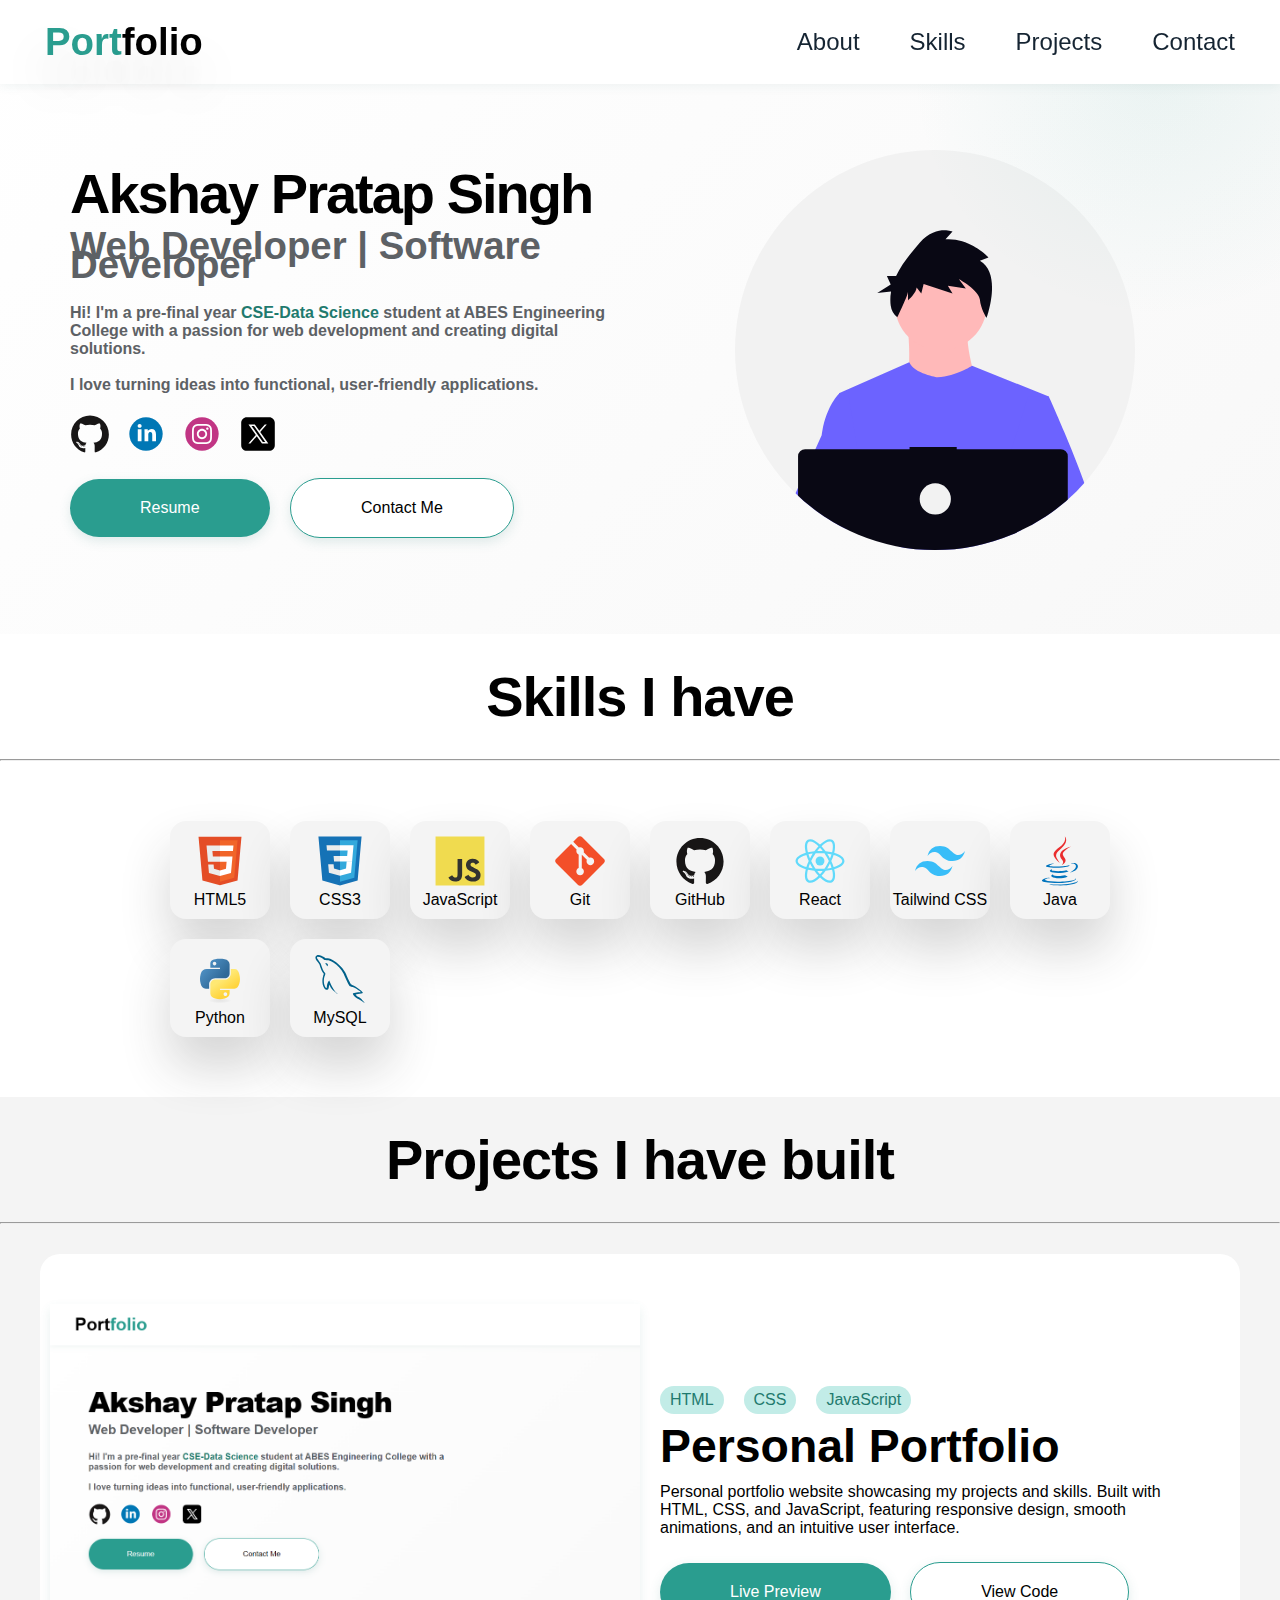
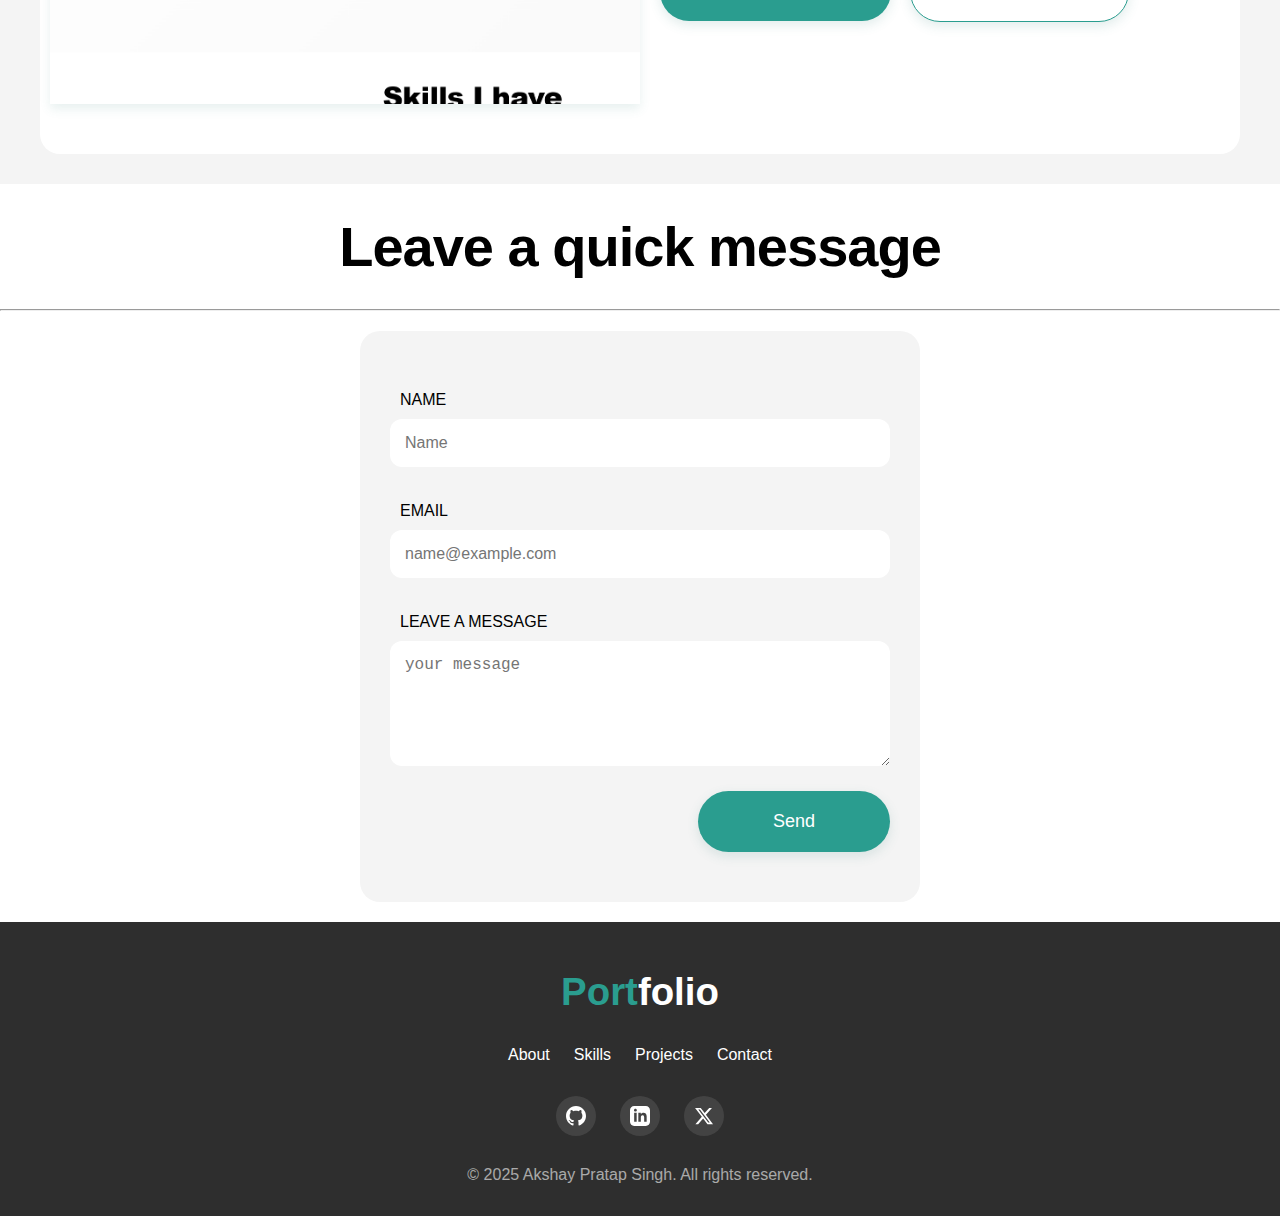
<file: index.html>
<!DOCTYPE html>
<html lang="en">

<head>
    <meta charset="UTF-8">
    <meta name="viewport" content="width=device-width, initial-scale=1.0">
    <title>Akshay's Portfolio</title>
    <link rel="stylesheet" href="./Styles/utility.css">
    <link rel="stylesheet" href="./Styles/nav.css">
    <link rel="stylesheet" href="./Styles/hero.css">
    <link rel="stylesheet" href="./Styles/skills.css">
    <link rel="stylesheet" href="./Styles/projects.css">
    <link rel="stylesheet" href="./Styles/contact-form.css">
    <link rel="stylesheet" href="./Styles/responsiveness.css">
    <link rel="stylesheet" href="./Styles/footer.css">
</head>

<body>
    <header>
        <nav class="nav-container">
            <div class="logo">
                <div>
                    <h2><span>Port</span>folio</h2>
                </div>
            </div>
            <div class="nav-action-links">
                <div class="nav-links">
                    <ul>
                        <li><a href="#hero">About</a>
                            <div class="link-active-indicator"></div>
                        </li>
                        <li><a href="#skills-section-container">Skills</a>
                            <div class="link-active-indicator"></div>
                        </li>
                        <li><a href="#project-section-container">Projects</a>
                            <div class="link-active-indicator"></div>
                        </li>
                        <li><a href="#contact-form">Contact</a>
                            <div class="link-active-indicator"></div>
                        </li>
                    </ul>
                </div>
                <div class="nav-btn btn-primary">
                    <a href="/">Resume</a>
                </div>
            </div>
            <div class="toggle-btn">
                <img class="active" src="./Images/hamburger-open.svg" alt="">
                <img src="./Images/hamburger-close.svg" alt="">
            </div>
        </nav>

    </header>




    <main>
        <section class="hero" id="hero">
            <div class="hero-container">
                <div class="hero-desc">
                    <div class="hero-text">
                        <div>
                            <h1 class="h1">Akshay Pratap Singh</h1>
                        </div>
                        <div>
                            <h2 class="h2">Web Developer | Software Developer</h2>
                        </div>
                        <div>
                            <p>Hi! I'm a pre-final year <span id="my-branch">CSE-Data Science</span> student at ABES
                                Engineering College with a passion for web development and creating digital
                                solutions.<br /><br /> I love turning ideas into functional, user-friendly applications.
                            </p>
                        </div>
                    </div>
                    <div class="hero-social-links-container">
                        <ul class="social-links">
                            <li><a href="https://github.com/Akshay0214"><img loading="lazy"
                                        src="./Images/skill-icons/GitHub.svg" alt=""></a></li>
                            <li><a href="https://linkedin.com/in/singhakshaypratap/"><img loading="lazy"
                                        src="./Images/skill-icons/linkedin-svgrepo-com.svg" alt=""></a></li>
                            <li><a href="https://instagram.com/_akshay_0214"><img loading="lazy"
                                        src="./Images/skill-icons/instagram-svgrepo-com.svg" alt=""></a></li>
                            <li><a href="https://x.com/AkshayPrat85430"><img loading="lazy"
                                        src="./Images/skill-icons/x.com.svg" alt=""></a></li>
                        </ul>
                    </div>
                    <div class="hero-btn-container">
                        <button class="resume-dnld btn-primary">Resume</button>
                        <button id="contact-me-btn" class="btn-secondary">Contact Me</button>
                    </div>

                </div>
                <div class=" hero-banner-container">
                            <div class="banner-container"><img loading="lazy"
                                    src="./Images/programmer.svg" alt="">
                            </div>
                           
                </div>
            </div>
        </section>


        <section class="skills-section" id="skills-section-container">
            <div class="skills-section-container">
                <div class="skills-header-section">
                    <div class="skill-title">
                        <h2 class="title">Skills I have</h2>
                        <hr class="hr-rule" />
                    </div>
                </div>
                <div class="skills-container">
                    <!-- <div>
                        <div><img src="" alt=""></div>
                        <p></p>
                    </div> -->
                </div>
            </div>

        </section>


        <section class="project-section-container" id="project-section-container">
            <div>
                <div class="project-header">
                    <h2 class="title">Projects I have built</h2>
                    <hr class="hr-rule" />
                </div>
            </div>
            <div class="projects-container">
                <div class="project-card">
                    <div class="pro-img-container">
                        <img class="laptop-mockup" loading="lazy" src="./Images/portfolio-project.png" alt="">
                    </div>
                    <div class="pro-desc">
                        <div class="pro-techStack">
                            <p>HTML</p>
                            <p>CSS</p>
                            <p>JavaScript</p>
                        </div>
                        <div class="pro-about">
                            <h3 class="h3">Personal Portfolio</h3>
                            <p>Personal portfolio website showcasing my projects and skills. Built with HTML, CSS, and
                                JavaScript, featuring responsive
                                design, smooth animations, and an intuitive user interface.</p>
                        </div>
                        <div class="pro-btns">
                            <button class="pro-prev-btn btn-primary">Live Preview</button>
                            <button class="pro-github-btn btn-secondary">View Code</button>
                        </div>
                    </div>
                </div>

            </div>
        </section>

        <section class="contact-form-section" id="contact-form">
            <div>
                <h3 class="title">Leave a quick message</h3>
                <hr />
            </div>
            <div class="contact-form-container">
                <form action="" class="contact-form">
                    <div class="form-input-elements">
                        <div>
                            <label for="u-name">NAME</label>
                            <input type="text" name="user-name" id="u-name" required placeholder="Name">
                        </div>
                        <div>
                            <label for="u-email">EMAIL</label>
                            <input type="email" name="user-email" id="u-email" required placeholder="name@example.com">
                        </div>
                        <div>
                            <label for="message">LEAVE A MESSAGE</label>
                            <textarea id="message" name="user-message" required placeholder="your message"
                                rows="5"></textarea>
                        </div>
                        <div>
                            <button class="btn-primary" id="contact-form-submit-btn">Send</button>
                        </div>
                    </div>

                </form>
            </div>
        </section>
    </main>



    <footer class="footer">
        <div class="footer__container container">
            <div class="footer__content">
                <a href="#home" class="footer__logo">
                    <span>Port</span>folio
                </a>

                <ul class="footer__list">
                    <li><a href="#home" class="footer__link">About</a></li>
                    <li><a href="#skills" class="footer__link">Skills</a></li>
                    <li><a href="#projects" class="footer__link">Projects</a></li>
                    <li><a href="#contact" class="footer__link">Contact</a></li>
                </ul>

                <ul class="footer__social">
                    <li>
                        <a href="https://github.com/Akshay0214" target="_blank" rel="noopener noreferrer"
                            class="footer__social-link" aria-label="GitHub">
                            <svg width="20" height="20" viewBox="0 0 24 24" fill="currentColor">
                                <path
                                    d="M12 0c-6.626 0-12 5.373-12 12 0 5.302 3.438 9.8 8.207 11.387.599.111.793-.261.793-.577v-2.234c-3.338.726-4.033-1.416-4.033-1.416-.546-1.387-1.333-1.756-1.333-1.756-1.089-.745.083-.729.083-.729 1.205.084 1.839 1.237 1.839 1.237 1.07 1.834 2.807 1.304 3.492.997.107-.775.418-1.305.762-1.604-2.665-.305-5.467-1.334-5.467-5.931 0-1.311.469-2.381 1.236-3.221-.124-.303-.535-1.524.117-3.176 0 0 1.008-.322 3.301 1.23.957-.266 1.983-.399 3.003-.404 1.02.005 2.047.138 3.006.404 2.291-1.552 3.297-1.23 3.297-1.23.653 1.653.242 2.874.118 3.176.77.84 1.235 1.911 1.235 3.221 0 4.609-2.807 5.624-5.479 5.921.43.372.823 1.102.823 2.222v3.293c0 .319.192.694.801.576 4.765-1.589 8.199-6.086 8.199-11.386 0-6.627-5.373-12-12-12z" />
                            </svg>
                        </a>
                    </li>
                    <li>
                        <a href="https://linkedin.com/in/singhakshaypratap/" target="_blank" rel="noopener noreferrer"
                            class="footer__social-link" aria-label="LinkedIn">
                            <svg width="20" height="20" viewBox="0 0 24 24" fill="currentColor">
                                <path
                                    d="M19 0h-14c-2.761 0-5 2.239-5 5v14c0 2.761 2.239 5 5 5h14c2.762 0 5-2.239 5-5v-14c0-2.761-2.238-5-5-5zm-11 19h-3v-11h3v11zm-1.5-12.268c-.966 0-1.75-.79-1.75-1.764s.784-1.764 1.75-1.764 1.75.79 1.75 1.764-.783 1.764-1.75 1.764zm13.5 12.268h-3v-5.604c0-3.368-4-3.113-4 0v5.604h-3v-11h3v1.765c1.396-2.586 7-2.777 7 2.476v6.759z" />
                            </svg>
                        </a>
                    </li>
                    <li>
                        <a href="https://x.com/AkshayPrat85430" target="_blank" rel="noopener noreferrer"
                            class="footer__social-link" aria-label="Twitter">
                            <svg width="20" height="20" viewBox="0 0 24 24" fill="currentColor">
                                <path
                                    d="M18.244 2.25h3.308l-7.227 8.26 8.502 11.24H16.17l-5.214-6.817L4.99 21.75H1.68l7.73-8.835L1.254 2.25H8.08l4.713 6.231zm-1.161 17.52h1.833L7.084 4.126H5.117z" />
                            </svg>
                        </a>
                    </li>
                </ul>
            </div>

            <span class="footer__copy">
                &copy; 2025 Akshay Pratap Singh. All rights reserved.
            </span>
        </div>
    </footer>


    <script src="Scripts/app.js"></script>
    <script src="Scripts/script.js"></script>
</body>

</html>
</file>
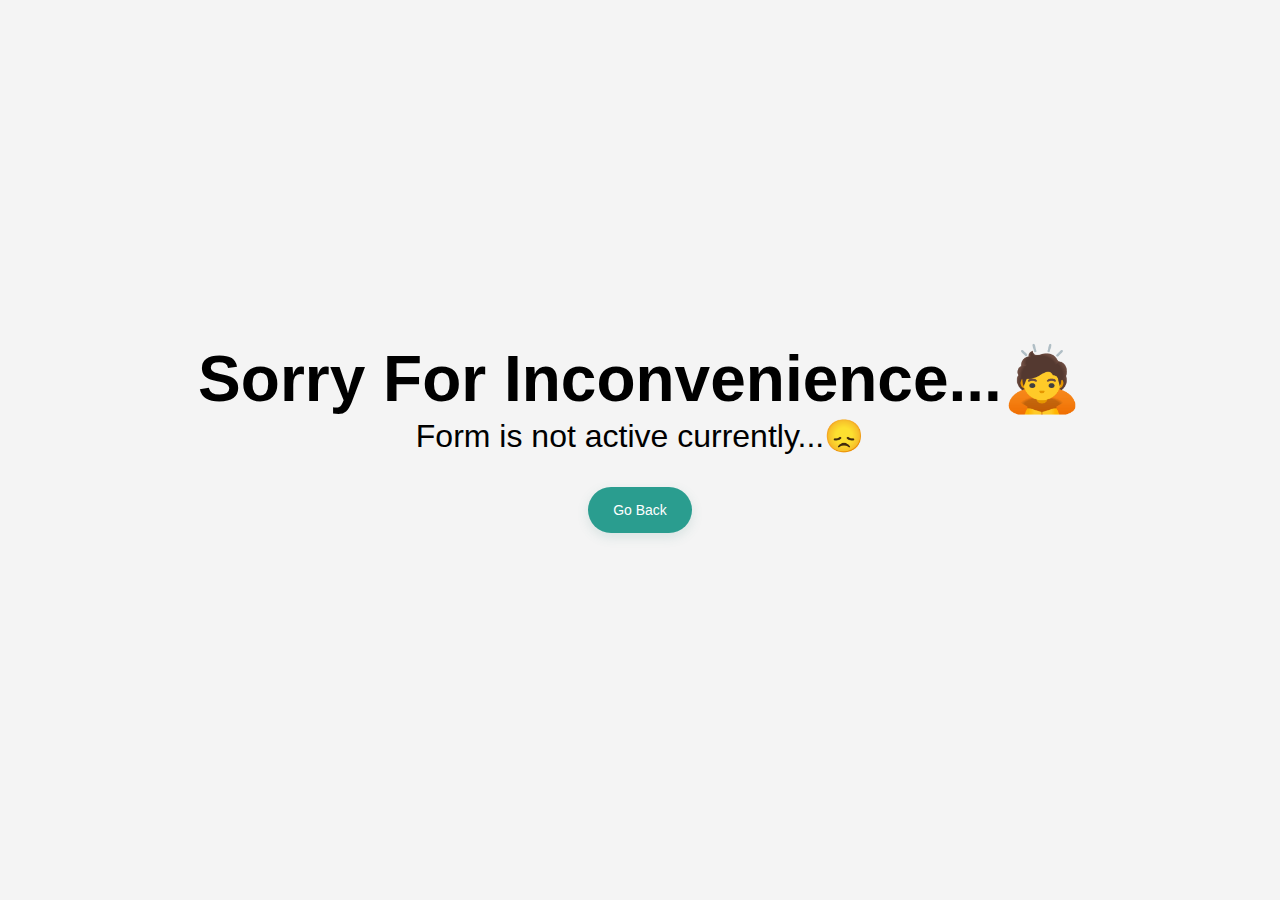
<file: Pages/form-submit.html>
<!DOCTYPE html>
<html lang="en">

<head>
    <meta charset="UTF-8">
    <meta name="viewport" content="width=device-width, initial-scale=1.0">
    <title>Document</title>
    <link rel="stylesheet" href="../Styles/utility.css">
    <link rel="stylesheet" href="../Styles/coming-soon.css">
</head>

<body>
    <div>
        <h6>Sorry For Inconvenience...🙇</h6>
        <p>Form is not active currently...😞</p>
        <button class="btn-primary">Go Back</button>
    </div>
</body>
<script src="../Scripts/coming-soon.js"></script>
</html>
</file>
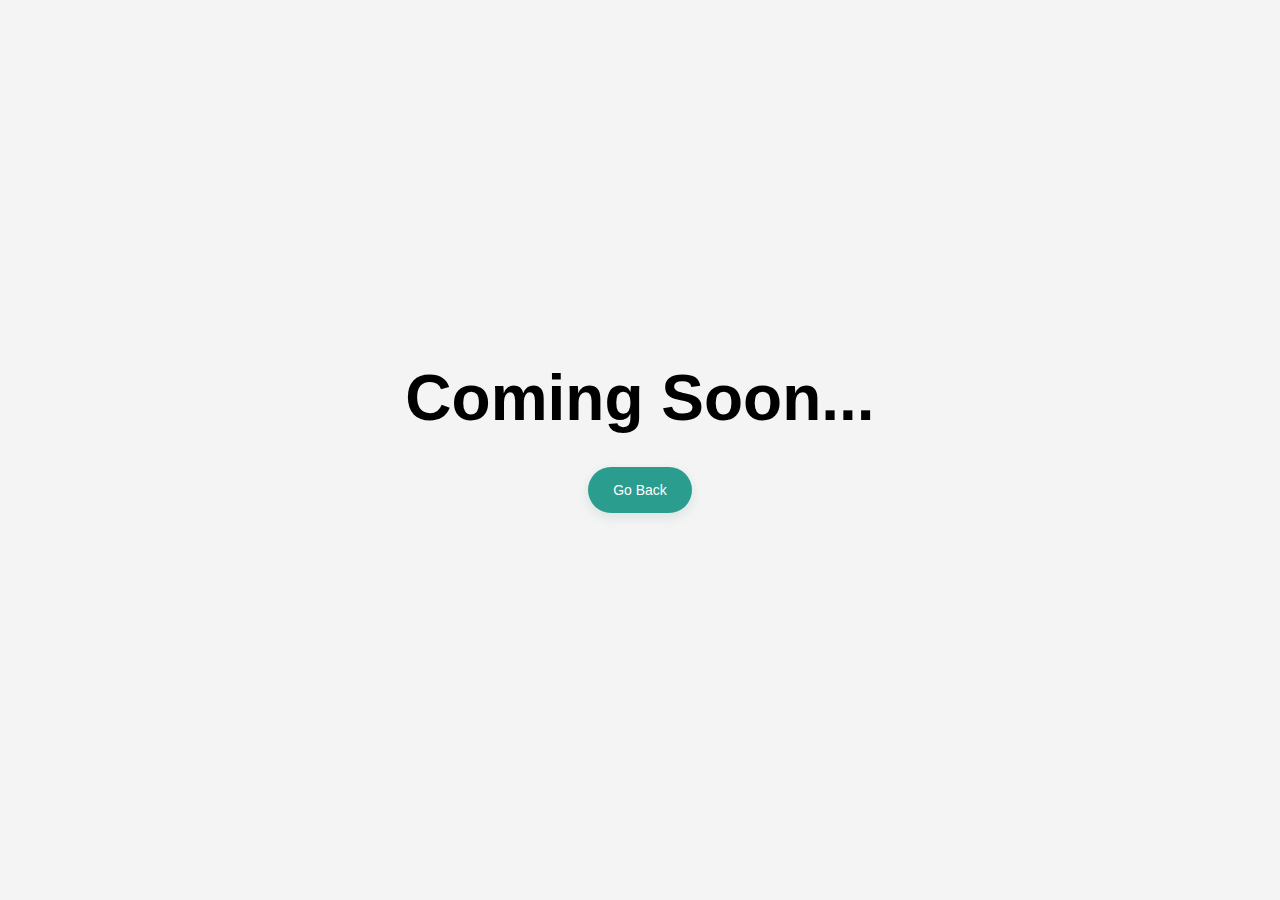
<file: Pages/new-project.html>
<!DOCTYPE html>
<html lang="en">

<head>
    <meta charset="UTF-8">
    <meta name="viewport" content="width=device-width, initial-scale=1.0">
    <title>Document</title>
    <link rel="stylesheet" href="../Styles/utility.css">
    <link rel="stylesheet" href="../Styles/coming-soon.css">
</head>

<body>
    <div>
        <h6>Coming Soon...</h6>

        <button class="btn-primary">Go Back</button>
    </div>
</body>
<script src="../Scripts/coming-soon.js"></script>
</html>
</file>
<file: Styles/utility.css>
:root {
    --bg-light-gray: #F4F4F4;
    --bg-lighter: #FAFAFA;
    --bg-gray:#666;
    --primary-charcoal: #2E2E2E;
    --secondary-white: #FFFFFF;
    --accent-teal: #2A9D8F;
    --accent-teal-light: #c2ece7;
    --accent-teal-dark: #1F7A6E;
    --text-gray: #6B7280;


    /*text color*/
    --text-white: hsl(0, 0%, 100%);
    --text-gunmetal: hsl(209, 40%, 14%);
    --text-light-coral: hsl(357, 96%, 73%);
    --text-granite-gray: hsl(210, 4%, 38%);
    --text-majorelle-blue: hsl(249, 95%, 63%);
    --text-sunglow: hsl(48, 100%, 50%);



    --ff-poppins: 'Poppins', sans-serif;

    --fontSize-1: 2rem;
    --fontSize-2: 1.75rem;
    --fontSize-3: 1.5rem;
    --fontSize-4: 1.25rem;
    --fontSize-5: 1.125rem;
    --fontSize-6: 1rem;
    --fontSize-7: 0.875rem;

    --weight-bold: 700;
    --weight-semiBold: 600;
    --weight-medium: 500;


    --section-spacing: 80px;




    /* Soft elevation for subtle UI elements */
    --shadow-1: 0 2px 10px hsla(174, 34%, 35%, 0.08);

    /* Medium elevation for cards and buttons */
    --shadow-2: 0 5px 10px hsla(174, 34%, 40%, 0.12);

    /* Stronger elevation for modals and popups */
    --shadow-3: 0 5px 10px hsla(0, 0%, 18%, 0.15);

    /* Deep elevation for overlays and dropdowns */
    --shadow-4: 0 30px 50px hsla(0, 0%, 18%, 0.20);
    /* For teal-themed interactive elements (buttons, links) */
    --shadow-interactive: 0 4px 12px hsla(174, 34%, 40%, 0.16);

    /* For cards on --bg-lighter */
    --shadow-card: 0 2px 8px hsla(0, 0%, 18%, 0.06);

    /* Hover state - slightly elevated */
    --shadow-hover: 0 8px 16px hsla(174, 34%, 35%, 0.14);




    
    --radius-pill: 200px;
    --radius-circle: 50%;
    --radius-30: 30px;
    --radius-20: 20px;
    --radius-16: 16px;
    --radius-12: 12px;
    --radius-8: 8px;
    --radius-6: 6px;
    --radius-4: 4px;
    --radius-none: 0;


    --transition-fast: 150ms cubic-bezier(0, 0, 0.2, 1);
    /* Hover states */
    --transition-base: 250ms cubic-bezier(0, 0, 0.2, 1);
    /* Default interactions */
    --transition-slow: 350ms cubic-bezier(0.4, 0, 0.2, 1);
    /* Smooth state changes */
    --transition-bounce: 400ms cubic-bezier(0.68, -0.55, 0.265, 1.55);
    /* Accent elements */
}

* {
    padding: 0;
    margin: 0;
    box-sizing: border-box;
}

html {
    scroll-behavior: smooth;
    scrollbar-width: none;
    font-family: var(--ff-poppins);
}

body {
    display: flex;
    flex-direction: column;
    justify-content: center;
    align-items: auto;
    margin-inline: auto;
    background: var(--bg-light-gray);
}

img {
    height: 100px;
}

input,
textarea {
    border: none;
    outline: none;
}

a {
    text-decoration: none;
    color: var(--text-white);
}

li {
    list-style: none;
    text-decoration: none;
}



.h1 {
    font-size: var(--fontSize-1);
    font-weight: var(--weight-bold);
    line-height: 2rem;
    letter-spacing: -0.03em;
}

.h2 {
    font-size: var(--fontSize-2);
    font-weight: var(--weight-semiBold);
    line-height: 1.2rem;
}

.h3 {
    font-size: var(--fontSize-3);
    font-weight: var(--weight-bold);
}








.btn-primary {
    padding: 15px 25px;
    background: var(--accent-teal);
    color: var(--secondary-white);
    border-radius: var(--radius-pill);
    width: fit-content;
    border: none;
    box-shadow: var(--shadow-interactive);
    cursor: pointer;
    font-size: var(--fontSize-7);
}

.btn-primary:is(:hover, :focus-visible){
    transform: translateY(-3px);
    box-shadow: var(--shadow-4);
}

.btn-secondary {
    padding: 15px 25px;
    background: var(--secondary-white);
    border-radius: var(--radius-pill);
    width: fit-content;
    border: 1px solid var(--accent-teal);
    box-shadow: var(--shadow-interactive);
    cursor: pointer;
    font-size: var(--fontSize-7);
}

.btn-secondary:is(:hover, :focus-visible) {
    transform: translateY(-3px);
    box-shadow: var(--shadow-3);
    background-color: var(--accent-teal);
}

.btn-primary:is(:active),
.btn-secondary:is(:active){
    transform: translateY(0);
}

.title {
    font-size: var(--fontSize-3);
    font-weight: var(--weight-bold);
    margin-block: 30px;
    text-align: center;
}
</file>
<file: Styles/nav.css>
.nav-container{
    position: fixed;
    top: 0;
    right: 0;
    width: 100%;
    display: flex;
    align-items: center;
    justify-content: space-between;
    padding-inline: 20px;
    padding-block: 20px;
    background-color: var(--secondary-white);
    box-shadow: var(--shadow-1);
    z-index: 100;
}

.nav-action-links {
    height: 600px;
    max-width: 450px;
    width: 100%;
    display: flex;
    flex-direction: column;
    justify-content: space-between;
    /* z-index: 100; */
    position: absolute;
    top: 0;
    right: -450px;
    background-color: inherit;
    transition: var(--transition-slow);
    margin-block: 60px;
}

.nav-action-links.active{
    transform: translateX(-450px);
    transition: var(--transition-slow);
}

.nav-links {
    margin-block:60px 20px;
    margin-inline: 20px;
}

.nav-links ul{
    display: flex;
    flex-direction: column;
    gap: 16px;
}

.nav-links li{
    position: relative;
}

.nav-links ul > li:is(:hover, :focus-visible){
    transform:translateX(5px);
    transition: var(--transition-fast);
}

.nav-links ul>li:is(:hover, :focus-visible) .link-active-indicator {
    display: block;
    animation: fill-up 150ms ease-in;
    transition: var(--transition-fast);
}

@keyframes fill-up {
    0%{
        height: 0%;
        width: 0%;
    }
    100%{
        height: 100%;
        width: 2px;
    }
}

.nav-links a{
    color: var(--text-gunmetal);
    font-size: var(--fontSize-4);
    text-wrap: nowrap;
}

.nav-links .link-active-indicator {
    background: var(--accent-teal-dark);
    width: 3px;
    height: 23px;
    position: absolute;
    top: 0;
    left: -5px;
    display: none;
}


.nav-btn {
    margin-block: 60px;
    margin-inline: 20px;
}





.toggle-btn {
    cursor: pointer;
    height: 40px;
}

.toggle-btn img {
    display: none;
    height: 100%;
}

.toggle-btn img.active{
    display: block;
    animation: changingBtn 200ms;
}
@keyframes changingBtn {
    0%{
        height: 0%;
    }
    100%{
       height: 100%;
    }
}


.logo{
    font-size: var(--fontSize-6);
    text-shadow: var(--shadow-4);
}

.logo span{
    color: var(--accent-teal);
}
</file>
<file: Styles/hero.css>
.hero {
    background: linear-gradient(135deg, #ffffff 0%, #f8f8f8 100%);
    /* border-radius: var(--radius-20); */
}


.hero-container {
    display: grid;
    padding-block: 150px 50px;
    margin-inline: 20px;
}

.hero-container .hero-desc {
    display: flex;
    flex-direction: column;
    gap: 20px;
}

.hero-desc .hero-text {
    display: flex;
    flex-direction: column;
    gap: 20px;
}

.hero-desc .hero-text h2{
    margin-block-start: -15px;
    color: var(--text-granite-gray);
    font-size: var(--fontSize-3);
}

.hero-text p {
    color: var(--text-granite-gray);
}

.hero-text #my-branch {
    color: var(--accent-teal-dark);
}

.hero-social-links-container .social-links{
    display: flex;
    gap: 1rem;
}

.social-links img {
    max-height: 50px;
    height: 40px;
}

.social-links img:is(:hover, :focus-visible){
    transform: translate3d(1px, -4px, 5px);
    scale: 1.1;
}

.hero-btn-container button{
    margin-right: 1rem;
}

.hero-banner-container{
    height: auto;
    width: 100%;
    /* order: -1; */
    display: none;
}

.hero-banner-container .banner-container,
.banner-container img{
    width: 100%;
    max-width: 400px;
    height: auto;
    margin-inline: auto;
}
</file>
<file: Styles/skills.css>
.skills-section{
    margin: 0px;
    padding: 0px;
    animation: fadein 200ms ease-in forwards;
}

@keyframes fadein {
    from{
        opacity: 0;
    }
    to{
        opacity: 1;
    }
    
}

.skills-section .skills-section-container{
    display: flex;
    flex-direction: column;
    margin-inline: auto;
    background-color: var(--secondary-white);
    /* gap: 30px; */
}

.skills-header-section{

}

.skills-container {
    display: grid;
    grid-template-columns: 1fr 1fr 1fr;
    grid-template-rows: auto;
    gap: 20px;
    margin: auto;
    margin-block: 30px;
}

.skills-section-container .title {
    text-align: center;
}

.skills-container .skill-card {
    background-color: var(--bg-light-gray);
    /* height: 60px; */
    width: 100px;
    border-radius: var(--radius-16);
    display: flex;
    flex-direction: column;
    align-items: center;
    justify-content: center;
    padding-block: 10px;
    box-shadow: var(--shadow-4);
}

.skill-card:is(:hover, :focus-visible){
    background-color: var(--secondary-white);
    border: 2px solid var(--accent-teal);
    transform: translate3d(0px, -5px, 10px);
    scale: 1.2;
}

.skill-card > div {
    height: 50px;
    margin-inline: auto;
    margin-block: 5px;
}

.skill-card img {
    height: 100%;
}
</file>
<file: Styles/projects.css>
.project-section-container {
    display: flex;
    flex-direction: column;
    /* gap: 30px; */
}

/* .project-section-container .project-header {

} */

.projects-container {
    display: grid;
    margin-block: 30px;
}

.project-card {
    display: grid;
    justify-content: center;
    align-items: center;
    gap: 10px;
    background: var(--secondary-white);
    border-radius: var(--radius-20);
    /* margin: 2%; */
    padding: 15px 10px;

    perspective: 1000px;
    margin-inline: auto;
    max-width: 1200px;
}

.project-card:is(:hover, :focus-visible){
    transform: translateY(-7px);
    scale: 1.01;
}

.pro-img-container {
    height: 200px;
    overflow: hidden;
}


.pro-img-container img{
    height: 100%;
    border-radius: var(--radius-16);
}

.project-card .pro-desc {
    display: flex;
    flex-direction: column;
    justify-content: center;
    align-items: flex-start;
    gap: 5px;
    margin-inline: 20px;
}

.pro-desc .pro-techStack{
    display:flex;
    gap: 20px;
}

.pro-techStack > p{
    padding: 5px 10px;
    background-color: var(--accent-teal-light);
    color: var(--accent-teal-dark);
    border-radius: var(--radius-20);
}

.pro-desc .pro-about{
    display: flex;
    flex-direction: column;
    gap: 10px;
    margin-block-end: 20px;
}

/* .pro-desc .pro-btns {

} */

.pro-btns button{
    margin-inline: 0px 15px;
}








.pro-not-available{
    background-color: var(--bg-white);
    width: 300px;
    border-radius: var(--radius-20);
    display: flex;
    justify-content: center;
    align-items: center;
    font-size: var(--fontSize-3);
    font-weight: var(--weight-semiBold);
    color: var(--text-gray);
}
</file>
<file: Styles/contact-form.css>
.contact-form-section{
    background-color: var(--secondary-white);
    display: flex;
    flex-direction: column;
}

.contact-form-container{
    background: var(--bg-light-gray);
    border-radius: var(--radius-20);
    margin-block: 30px;
    padding-block: 50px;
}

.contact-form{
    display: flex;
    flex-direction: column;
    gap: 20px;
    align-items: center;
    justify-content: center;
    margin-inline: auto;
    max-width: 1200px;
}

.contact-form .form-input-elements{
    display: flex;
    flex-direction: column;
    gap: 25px;
}

.form-input-elements >div{
    display: flex;
    flex-direction: column;
    width: 250px;
}

.form-input-elements #contact-form-submit-btn{
    padding: 15px 50px;
    align-self: flex-end;
}

label{
    font-size: 14px;
    margin-bottom: 5px;
}

input, textarea {
    outline: unset;
    font-size: 1rem;
    color: var(--text-gray);
    padding: 15px;
    background-color: var(--secondary-white);
    border: transparent;
    border-radius: var(--radius-12);
}

textarea {
    resize: vertical;
    field-sizing: content;
    min-height: 125px;
    max-height: 200px;
    overflow-y: auto;
}

input:focus, textarea:focus {
    background: var(--secondary-white);
    border-color: var(--accent-teal-light);
    border: 2px solid;
}

input:not(:placeholder-shown){
    border: 2px solid;
}

textarea:is(:focus-within){
    height: 100px;
}

input:not(:placeholder-shown):valid{
    border-color: #008000;
}

input:not(:placeholder-shown):invalid {
    border-color: #ff0000;
}

input:focus:invalid {
    border-color: var(--accent-teal-light);
}
</file>
<file: Styles/responsiveness.css>
/* Tablet and below */
@media screen and (min-width: 1024px) {
    :root {
        --fontSize-1: 3.5rem;
        --fontSize-2: 3.2rem;
        --fontSize-3: 2.9rem;
        --fontSize-4: 2.4rem;
        --fontSize-5: 2rem;
        --fontSize-6: 1.5rem;
        --fontSize-7: 1rem;

        --weight-bold: 700;
        --weight-semiBold: 600;
        --weight-medium: 500;
    }

    .title {
        font-size: var(--fontSize-1);
        letter-spacing: -1px;
    }

    .btn-primary {
        padding: 20px 70px;
    }

    .btn-secondary {
        padding: 20px 70px;
    }

    .h1 {
        line-height: 55px;
        letter-spacing: -2px;
    }


    .nav-container {
        justify-content: space-between;
    }

    .logo {
        margin-inline: 25px;
    }

    .logo h2 {
        font-size: var(--fontSize-4);
        font-weight: var(--weight-bold);
    }

    .nav-action-links {
        flex-direction: row;
        position: relative;
        top: 0;
        right: 0;
        height: unset;
        width: auto;
        margin-block: auto;
        margin-right: 25px;
    }

    .nav-links {
        margin: auto;
    }

    .nav-links ul {
        flex-direction: row;
        gap: 50px;
    }

    .toggle-btn {
        display: none;
    }

    .nav-btn {
        display: none;
    }

    .nav-links .link-active-indicator {
        width: 100%;
        height: 3px;
        top: 23px;
        left: 0px;
        display: none;
    }

    .nav-links a {
        font-size: var(--fontSize-6);
    }

    .nav-links ul>li:is(:hover, :focus-visible) {
        transform: translateY(-5px);
        transition: var(--transition-fast);
        text-decoration: underline var(--accent-teal);
        scale: 1.1;
        box-shadow: var(--shadow-2);
    }


    .nav-links ul>li:is(:hover, :focus-visible) .link-active-indicator {
        display: none;
        /* animation: fill-up 150ms ease-in;
                    transition: var(--transition-slow); */
    }






    .hero-container {
        grid-template-columns: 1fr 1fr;
        gap: 40px;
        place-items: center;
        padding: 150px 50px 80px;
    }

    .hero-desc .hero-text {
        gap: 30px;
    }

    .hero-desc .hero-text h2 {
        margin-block-start: -15px;
        font-size: var(--fontSize-4);
    }

    .hero-text p {
        font-weight: var(--weight-semiBold);
    }

    .hero-banner-container {
        /* height: auto; */
        /* width: 100%; */
        /* order: -1; */
        display: block;
    }

    .hero::before {
        content: '';
        position: absolute;
        top: -20%;
        right: -10%;
        width: 500px;
        height: 500px;
        background: radial-gradient(circle, rgba(42, 157, 143, 0.08), transparent 70%);
        border-radius: 50%;
    }




    .skills-section .skills-section-container {
        /* padding-block: 50px; */
    }

    .skills-container {
        grid-template-columns: repeat(8, 1fr);
        padding-block: 30px;
    }



    .project-card {
        grid-template-columns: 1fr 1fr;
        margin-inline: auto;
        height: 500px;
        gap: 0;
    }

    .pro-img-container {
        height: 400px;
        box-shadow: var(--shadow-2);
        z-index: -1;
    }







    .contact-form-section .title {
        margin-block: 0;
        padding-block: 30px;
    }

    .contact-form-container {
        margin-inline: auto;
        margin-block: 20px;
        padding-block: 50px;
    }

    .form-input-elements>div {
        width: 500px;
        margin: 0px 30px;
    }

    .form-input-elements #contact-form-submit-btn {
        padding: 20px 75px;
        font-size: 18px;
    }

    label {
        font-size: 16px;
        margin: 10px;
    }
}

/* Mobile */
@media screen and (max-width: 768px) {
    /* .hero {} */

}
</file>
<file: Styles/footer.css>
.footer {
    background: var(--primary-charcoal);
    color: var(--secondary-white);
    padding: 3rem 0 2rem;
}

.footer__container {
    text-align: center;
}

.footer__content {
    display: flex;
    flex-direction: column;
    gap: 2rem;
    margin-bottom: 30px;
}

.footer__logo {
    font-size: var(--fontSize-4);
    font-weight: var(--weight-bold);
    color: var(--container-color);
}

.footer__logo span {
    color: var(--accent-teal);
}

.footer__list {
    display: flex;
    flex-wrap: wrap;
    justify-content: center;
    gap: 1.5rem;
}

.footer__link {
    color: var(--container-color);
    font-weight: var(--font-medium);
    transition: color 0.3s;
}

.footer__link:hover {
    color: var(--accent-teal);
}

.footer__social {
    display: flex;
    justify-content: center;
    gap: 1.5rem;
}

.footer__social-link {
    width: 40px;
    height: 40px;
    display: flex;
    align-items: center;
    justify-content: center;
    background: rgba(255, 255, 255, 0.1);
    border-radius: 50%;
    color: var(--container-color);
    transition: all 0.3s;
}

.footer__social-link:hover {
    background: var(--accent-teal);
    transform: translateY(-5px);
}

.footer__copy {
    display: block;
    font-size: var(--small-font-size);
    color: rgba(255, 255, 255, 0.6);
    margin-top: var(--mb-2);
}
</file>
<file: Styles/coming-soon.css>
h6 {
    font-size: 4rem;
    text-align: center;
}

p{
    font-size: 2rem;
    color: var(--color400);
    margin-top: -2rem;
    
}

div {
    background-color: var(--color600);
    height: 90vh;
    width: 90vw;
    margin: 2rem 5%;
    border-radius: 2rem;
    display: flex;
    flex-direction: column;
    align-items: center;
    justify-content: center;
    gap: 2rem;
}

button {
    background-color: rgb(65, 124, 177);
}

button:hover {
    background-color: rgb(29, 120, 212);
}
</file>
